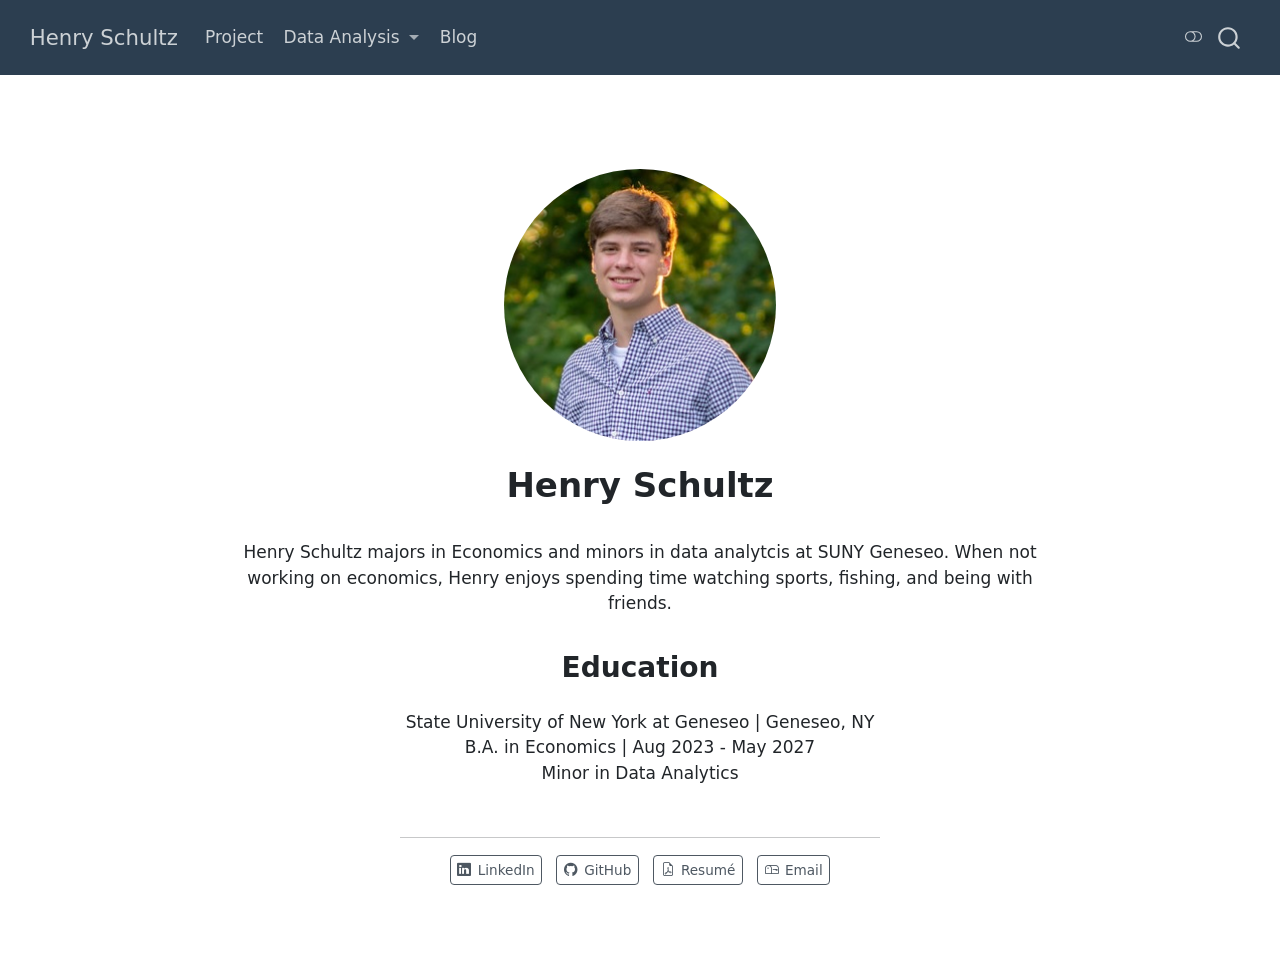
<file: index.html>
<!DOCTYPE html>
<html xmlns="http://www.w3.org/1999/xhtml" lang="en" xml:lang="en"><head>

<meta charset="utf-8">
<meta name="generator" content="quarto-1.10.18">

<meta name="viewport" content="width=device-width, initial-scale=1.0, user-scalable=yes">


<title>Henry Schultz</title>
<style>
/* Default styles provided by pandoc.
** See https://pandoc.org/MANUAL.html#variables-for-html for config info.
*/
span.smallcaps{font-variant: small-caps;}
div.columns{display: flex; gap: 1.5em;}
div.column{flex: auto;}
@media screen {
div.columns{gap: min(4vw, 1.5em);}
div.column{overflow-x: auto;}
}
div.hanging-indent{margin-left: 1.5em; text-indent: -1.5em;}
ul.task-list{list-style: none;}
ul.task-list li input[type="checkbox"] {
  width: 0.8em;
  margin: 0 0.8em 0.2em -1em; /* quarto-specific, see https://github.com/quarto-dev/quarto-cli/issues/4556 */ 
  vertical-align: middle;
}
</style>


<script src="site_libs/quarto-nav/quarto-nav.js"></script>
<script src="site_libs/clipboard/clipboard.min.js"></script>
<script src="site_libs/quarto-search/autocomplete.umd.js"></script>
<script src="site_libs/quarto-search/fuse.min.js"></script>
<script src="site_libs/quarto-search/quarto-search.js"></script>
<meta name="quarto:offset" content="./">
<script src="site_libs/quarto-html/quarto.js" type="module"></script>
<script src="site_libs/quarto-html/tabsets/tabsets.js" type="module"></script>
<script src="site_libs/quarto-html/popper.min.js"></script>
<script src="site_libs/quarto-html/tippy.umd.min.js"></script>
<link href="site_libs/quarto-html/tippy.css" rel="stylesheet">
<link href="site_libs/quarto-html/quarto-syntax-highlighting-eec68b17241c1efd3eae2de50d816e3e.css" rel="stylesheet" class="quarto-color-scheme" id="quarto-text-highlighting-styles">
<link href="site_libs/quarto-html/quarto-syntax-highlighting-dark-25dec783d6e1d11f8e0bba9e4fbb47f4.css" rel="stylesheet" class="quarto-color-scheme quarto-color-alternate" id="quarto-text-highlighting-styles">
<link href="site_libs/quarto-html/quarto-syntax-highlighting-eec68b17241c1efd3eae2de50d816e3e.css" rel="stylesheet" class="quarto-color-scheme-extra" id="quarto-text-highlighting-styles">
<script src="site_libs/bootstrap/bootstrap.min.js"></script>
<link href="site_libs/bootstrap/bootstrap-icons.css" rel="stylesheet">
<link href="site_libs/bootstrap/bootstrap-653c17f8f0248e86ad910f933ddf130a.min.css" rel="stylesheet" append-hash="true" class="quarto-color-scheme" id="quarto-bootstrap" data-mode="light">
<link href="site_libs/bootstrap/bootstrap-dark-c9e2ce5e9f89cee6dd7264bdc4586ad2.min.css" rel="stylesheet" append-hash="true" class="quarto-color-scheme quarto-color-alternate" id="quarto-bootstrap" data-mode="dark">
<link href="site_libs/bootstrap/bootstrap-653c17f8f0248e86ad910f933ddf130a.min.css" rel="stylesheet" append-hash="true" class="quarto-color-scheme-extra" id="quarto-bootstrap" data-mode="light">
<script id="quarto-search-options" type="application/json">{
  "location": "navbar",
  "copy-button": false,
  "collapse-after": 3,
  "panel-placement": "end",
  "type": "overlay",
  "limit": 50,
  "keyboard-shortcut": [
    "f",
    "/",
    "s"
  ],
  "show-item-context": false,
  "language": {
    "search-no-results-text": "No results",
    "search-matching-documents-text": "matching documents",
    "search-copy-link-title": "Copy link to search",
    "search-hide-matches-text": "Hide additional matches",
    "search-more-match-text": "more match in this document",
    "search-more-matches-text": "more matches in this document",
    "search-clear-button-title": "Clear",
    "search-text-placeholder": "",
    "search-detached-cancel-button-title": "Cancel",
    "search-submit-button-title": "Submit",
    "search-label": "Search"
  }
}</script>


<link rel="stylesheet" href="styles.css">
</head>

<body class="nav-fixed fullcontent quarto-light"><script id="quarto-html-before-body" type="application/javascript">
    const toggleBodyColorMode = (bsSheetEl) => {
      const mode = bsSheetEl.getAttribute("data-mode");
      const bodyEl = window.document.querySelector("body");
      if (mode === "dark") {
        bodyEl.classList.add("quarto-dark");
        bodyEl.classList.remove("quarto-light");
      } else {
        bodyEl.classList.add("quarto-light");
        bodyEl.classList.remove("quarto-dark");
      }
    }
    const toggleBodyColorPrimary = () => {
      const bsSheetEl = window.document.querySelector("link#quarto-bootstrap:not([rel=disabled-stylesheet])");
      if (bsSheetEl) {
        toggleBodyColorMode(bsSheetEl);
      }
    }
    const setColorSchemeToggle = (alternate) => {
      const toggles = window.document.querySelectorAll('.quarto-color-scheme-toggle');
      for (let i=0; i < toggles.length; i++) {
        const toggle = toggles[i];
        if (toggle) {
          if (alternate) {
            toggle.classList.add("alternate");
          } else {
            toggle.classList.remove("alternate");
          }
        }
      }
    };
    const toggleColorMode = (alternate) => {
      // Switch the stylesheets
      const primaryStylesheets = window.document.querySelectorAll('link.quarto-color-scheme:not(.quarto-color-alternate)');
      const alternateStylesheets = window.document.querySelectorAll('link.quarto-color-scheme.quarto-color-alternate');
      manageTransitions('#quarto-margin-sidebar .nav-link', false);
      if (alternate) {
        // note: dark is layered on light, we don't disable primary!
        enableStylesheet(alternateStylesheets);
        for (const sheetNode of alternateStylesheets) {
          if (sheetNode.id === "quarto-bootstrap") {
            toggleBodyColorMode(sheetNode);
          }
        }
      } else {
        disableStylesheet(alternateStylesheets);
        enableStylesheet(primaryStylesheets)
        toggleBodyColorPrimary();
      }
      manageTransitions('#quarto-margin-sidebar .nav-link', true);
      // Switch the toggles
      setColorSchemeToggle(alternate)
      // Hack to workaround the fact that safari doesn't
      // properly recolor the scrollbar when toggling (#1455)
      if (navigator.userAgent.indexOf('Safari') > 0 && navigator.userAgent.indexOf('Chrome') == -1) {
        manageTransitions("body", false);
        window.scrollTo(0, 1);
        setTimeout(() => {
          window.scrollTo(0, 0);
          manageTransitions("body", true);
        }, 40);
      }
    }
    const disableStylesheet = (stylesheets) => {
      for (let i=0; i < stylesheets.length; i++) {
        const stylesheet = stylesheets[i];
        stylesheet.rel = 'disabled-stylesheet';
      }
    }
    const enableStylesheet = (stylesheets) => {
      for (let i=0; i < stylesheets.length; i++) {
        const stylesheet = stylesheets[i];
        if(stylesheet.rel !== 'stylesheet') { // for Chrome, which will still FOUC without this check
          stylesheet.rel = 'stylesheet';
        }
      }
    }
    const manageTransitions = (selector, allowTransitions) => {
      const els = window.document.querySelectorAll(selector);
      for (let i=0; i < els.length; i++) {
        const el = els[i];
        if (allowTransitions) {
          el.classList.remove('notransition');
        } else {
          el.classList.add('notransition');
        }
      }
    }
    const isFileUrl = () => {
      return window.location.protocol === 'file:';
    }
    const hasAlternateSentinel = () => {
      let styleSentinel = getColorSchemeSentinel();
      if (styleSentinel !== null) {
        return styleSentinel === "alternate";
      } else {
        return false;
      }
    }
    const setStyleSentinel = (alternate) => {
      const value = alternate ? "alternate" : "default";
      if (!isFileUrl()) {
        window.localStorage.setItem("quarto-color-scheme", value);
      } else {
        localAlternateSentinel = value;
      }
    }
    const getColorSchemeSentinel = () => {
      if (!isFileUrl()) {
        const storageValue = window.localStorage.getItem("quarto-color-scheme");
        return storageValue != null ? storageValue : localAlternateSentinel;
      } else {
        return localAlternateSentinel;
      }
    }
    const toggleGiscusIfUsed = (isAlternate, darkModeDefault) => {
      const baseTheme = document.querySelector('#giscus-base-theme')?.value ?? 'light';
      const alternateTheme = document.querySelector('#giscus-alt-theme')?.value ?? 'dark';
      let newTheme = '';
      if(authorPrefersDark) {
        newTheme = isAlternate ? baseTheme : alternateTheme;
      } else {
        newTheme = isAlternate ? alternateTheme : baseTheme;
      }
      const changeGiscusTheme = () => {
        // From: https://github.com/giscus/giscus/issues/336
        const sendMessage = (message) => {
          const iframe = document.querySelector('iframe.giscus-frame');
          if (!iframe) return;
          iframe.contentWindow.postMessage({ giscus: message }, 'https://giscus.app');
        }
        sendMessage({
          setConfig: {
            theme: newTheme
          }
        });
      }
      const isGiscussLoaded = window.document.querySelector('iframe.giscus-frame') !== null;
      if (isGiscussLoaded) {
        changeGiscusTheme();
      }
    };
    const authorPrefersDark = false;
    const darkModeDefault = authorPrefersDark;
      document.querySelector('link#quarto-text-highlighting-styles.quarto-color-scheme-extra').rel = 'disabled-stylesheet';
      document.querySelector('link#quarto-bootstrap.quarto-color-scheme-extra').rel = 'disabled-stylesheet';
    let localAlternateSentinel = darkModeDefault ? 'alternate' : 'default';
    // Dark / light mode switch
    window.quartoToggleColorScheme = () => {
      // Read the current dark / light value
      let toAlternate = !hasAlternateSentinel();
      toggleColorMode(toAlternate);
      setStyleSentinel(toAlternate);
      toggleGiscusIfUsed(toAlternate, darkModeDefault);
      window.dispatchEvent(new Event('resize'));
    };
    // Switch to dark mode if need be
    if (hasAlternateSentinel()) {
      toggleColorMode(true);
    } else {
      toggleColorMode(false);
    }
  </script>

<div id="quarto-search-results"></div>
  <header id="quarto-header" class="headroom fixed-top">
    <nav class="navbar navbar-expand-lg " data-bs-theme="dark">
      <div class="navbar-container container-fluid">
      <div class="navbar-brand-container mx-auto">
    <a class="navbar-brand" href="./index.html">
    <span class="navbar-title">Henry Schultz</span>
    </a>
  </div>
            <div id="quarto-search" class="" title="Search"></div>
          <button class="navbar-toggler" type="button" data-bs-toggle="collapse" data-bs-target="#navbarCollapse" aria-controls="navbarCollapse" role="menu" aria-expanded="false" aria-label="Toggle navigation" onclick="if (window.quartoToggleHeadroom) { window.quartoToggleHeadroom(); }">
  <span class="navbar-toggler-icon"></span>
</button>
          <div class="collapse navbar-collapse" id="navbarCollapse">
            <ul class="navbar-nav navbar-nav-scroll me-auto">
  <li class="nav-item">
    <a class="nav-link" href="./danl-research-template.html"> 
<span class="menu-text">Project</span></a>
  </li>  
  <li class="nav-item dropdown ">
    <a class="nav-link dropdown-toggle" href="#" id="nav-menu-data-analysis" role="link" data-bs-toggle="dropdown" aria-expanded="false">
 <span class="menu-text">Data Analysis</span>
    </a>
    <ul class="dropdown-menu" aria-labelledby="nav-menu-data-analysis">    
        <li>
    <a class="dropdown-item" href="./notes/danl-ggplot.html">
 <span class="dropdown-text">Data Visualization with <code>ggplot</code></span></a>
  </li>  
        <li>
    <a class="dropdown-item" href="./notes/danl-dplyr.html">
 <span class="dropdown-text">Data Transformation with <code>dplyr</code></span></a>
  </li>  
    </ul>
  </li>
  <li class="nav-item">
    <a class="nav-link" href="./blog-listing.html"> 
<span class="menu-text">Blog</span></a>
  </li>  
</ul>
          </div> <!-- /navcollapse -->
            <div class="quarto-navbar-tools">
  <a href="" class="quarto-color-scheme-toggle quarto-navigation-tool  px-1" onclick="window.quartoToggleColorScheme(); return false;" title="Toggle dark mode"><i class="bi"></i></a>
</div>
      </div> <!-- /container-fluid -->
    </nav>
</header>
<!-- content -->
<div id="quarto-content" class="quarto-container page-columns page-rows-contents page-layout-article page-navbar">
<!-- sidebar -->
<!-- margin-sidebar -->
    
<!-- main -->
<div class="quarto-about-jolla">
  <img src="img/IMG_3311.jpg" class="about-image
  round " style="height: 16em; width: 16em;">
 <header id="title-block-header" class="quarto-title-block default">
<div class="quarto-title">
<h1 class="title">Henry Schultz</h1>
</div>
<div class="quarto-title-meta">
  </div>
</header><main class="content" id="quarto-document-content">

<p>Henry Schultz majors in Economics and minors in data analytcis at SUNY Geneseo. When not working on economics, Henry enjoys spending time watching sports, fishing, and being with friends.</p>
<section id="education" class="level2">
<h2 data-anchor-id="education">Education</h2>
<p>State University of New York at Geneseo | Geneseo, NY <br> B.A. in Economics | Aug 2023 - May 2027 <br> Minor in Data Analytics</p>
<!-- ## Experience -->
<!-- Starbucks Analytics | Data Analyst Intern | May 2025 - Aug 2025 -->


</section>
</main> 
  <hr class="about-sep">
   <div class="about-links">
  <a href="https://www.linkedin.com/in/henry-schultz-654b07329/" class="about-link" rel="" target="">
    <i class="bi bi-linkedin"></i>
     <span class="about-link-text">LinkedIn</span>
  </a>
  <a href="https://github.com/henryschultz004" class="about-link" rel="" target="">
    <i class="bi bi-github"></i>
     <span class="about-link-text">GitHub</span>
  </a>
  <a href="/Henry-Resume.pdf" class="about-link" rel="" target="_blank">
    <i class="bi bi-file-earmark-pdf"></i>
     <span class="about-link-text">Resumé</span>
  </a>
  <a href="mailto:hs30@geneseo.edu" class="about-link" rel="" target="">
    <i class="bi bi-mailbox"></i>
     <span class="about-link-text">Email</span>
  </a>
</div>
</div>
 <!-- /main -->
<script type="text/javascript" src="links.js"></script>
<script id="quarto-html-after-body" type="application/javascript">
  window.document.addEventListener("DOMContentLoaded", function (event) {
    // Ensure there is a toggle, if there isn't float one in the top right
    if (window.document.querySelector('.quarto-color-scheme-toggle') === null) {
      const a = window.document.createElement('a');
      a.classList.add('top-right');
      a.classList.add('quarto-color-scheme-toggle');
      a.href = "";
      a.onclick = function() { try { window.quartoToggleColorScheme(); } catch {} return false; };
      const i = window.document.createElement("i");
      i.classList.add('bi');
      a.appendChild(i);
      window.document.body.appendChild(a);
    }
    setColorSchemeToggle(hasAlternateSentinel())
    const isCodeAnnotation = (el) => {
      for (const clz of el.classList) {
        if (clz.startsWith('code-annotation-')) {                     
          return true;
        }
      }
      return false;
    }
    const onCopySuccess = function(e) {
      // button target
      const button = e.trigger;
      // don't keep focus
      button.blur();
      // flash "checked"
      button.classList.add('code-copy-button-checked');
      var currentTitle = button.getAttribute("title");
      button.setAttribute("title", "Copied!");
      let tooltip;
      if (window.bootstrap) {
        button.setAttribute("data-bs-toggle", "tooltip");
        button.setAttribute("data-bs-placement", "left");
        button.setAttribute("data-bs-title", "Copied!");
        tooltip = new bootstrap.Tooltip(button, 
          { trigger: "manual", 
            customClass: "code-copy-button-tooltip",
            offset: [0, -8]});
        tooltip.show();    
      }
      setTimeout(function() {
        if (tooltip) {
          tooltip.hide();
          button.removeAttribute("data-bs-title");
          button.removeAttribute("data-bs-toggle");
          button.removeAttribute("data-bs-placement");
        }
        button.setAttribute("title", currentTitle);
        button.classList.remove('code-copy-button-checked');
      }, 1000);
      // clear code selection
      e.clearSelection();
    }
    const getTextToCopy = function(trigger) {
      const outerScaffold = trigger.parentElement.cloneNode(true);
      const codeEl = outerScaffold.querySelector('code');
      for (const childEl of codeEl.children) {
        if (isCodeAnnotation(childEl)) {
          childEl.remove();
        }
      }
      return codeEl.innerText;
    }
    const clipboard = new window.ClipboardJS('.code-copy-button:not([data-in-quarto-modal])', {
      text: getTextToCopy
    });
    clipboard.on('success', onCopySuccess);
    if (window.document.getElementById('quarto-embedded-source-code-modal')) {
      const clipboardModal = new window.ClipboardJS('.code-copy-button[data-in-quarto-modal]', {
        text: getTextToCopy,
        container: window.document.getElementById('quarto-embedded-source-code-modal')
      });
      clipboardModal.on('success', onCopySuccess);
    }
      var localhostRegex = new RegExp(/^(?:http|https):\/\/localhost\:?[0-9]*\//);
      var mailtoRegex = new RegExp(/^mailto:/);
        var filterRegex = new RegExp('/' + window.location.host + '/');
      var isInternal = (href) => {
          return filterRegex.test(href) || localhostRegex.test(href) || mailtoRegex.test(href);
      }
      // Inspect non-navigation links and adorn them if external
     var links = window.document.querySelectorAll('a[href]:not(.nav-link):not(.navbar-brand):not(.toc-action):not(.sidebar-link):not(.sidebar-item-toggle):not(.pagination-link):not(.no-external):not([aria-hidden]):not(.dropdown-item):not(.quarto-navigation-tool):not(.about-link)');
      for (var i=0; i<links.length; i++) {
        const link = links[i];
        if (!isInternal(link.href)) {
          // undo the damage that might have been done by quarto-nav.js in the case of
          // links that we want to consider external
          if (link.dataset.originalHref !== undefined) {
            link.href = link.dataset.originalHref;
          }
        }
      }
    function tippyHover(el, contentFn, onTriggerFn, onUntriggerFn) {
      const config = {
        allowHTML: true,
        maxWidth: 500,
        delay: 100,
        arrow: false,
        appendTo: function(el) {
            return el.parentElement;
        },
        interactive: true,
        interactiveBorder: 10,
        theme: 'quarto',
        placement: 'bottom-start',
      };
      if (contentFn) {
        config.content = contentFn;
      }
      if (onTriggerFn) {
        config.onTrigger = onTriggerFn;
      }
      if (onUntriggerFn) {
        config.onUntrigger = onUntriggerFn;
      }
      window.tippy(el, config); 
    }
    const noterefs = window.document.querySelectorAll('a[role="doc-noteref"]');
    for (var i=0; i<noterefs.length; i++) {
      const ref = noterefs[i];
      tippyHover(ref, function() {
        // use id or data attribute instead here
        let href = ref.getAttribute('data-footnote-href') || ref.getAttribute('href');
        try { href = new URL(href).hash; } catch {}
        const id = href.replace(/^#\/?/, "");
        const note = window.document.getElementById(id);
        if (note) {
          return note.innerHTML;
        } else {
          return "";
        }
      });
    }
    const xrefs = window.document.querySelectorAll('a.quarto-xref');
    const processXRef = (id, note) => {
      // Strip column container classes
      const stripColumnClz = (el) => {
        el.classList.remove("page-full", "page-columns");
        if (el.children) {
          for (const child of el.children) {
            stripColumnClz(child);
          }
        }
      }
      stripColumnClz(note)
      if (id === null || id.startsWith('sec-')) {
        // Special case sections, only their first couple elements
        const container = document.createElement("div");
        if (note.children && note.children.length > 2) {
          container.appendChild(note.children[0].cloneNode(true));
          for (let i = 1; i < note.children.length; i++) {
            const child = note.children[i];
            if (child.tagName === "P" && child.innerText === "") {
              continue;
            } else {
              container.appendChild(child.cloneNode(true));
              break;
            }
          }
          if (window.Quarto?.typesetMath) {
            window.Quarto.typesetMath(container);
          }
          return container.innerHTML
        } else {
          if (window.Quarto?.typesetMath) {
            window.Quarto.typesetMath(note);
          }
          return note.innerHTML;
        }
      } else {
        // Remove any anchor links if they are present
        const anchorLink = note.querySelector('a.anchorjs-link');
        if (anchorLink) {
          anchorLink.remove();
        }
        if (window.Quarto?.typesetMath) {
          window.Quarto.typesetMath(note);
        }
        if (note.classList.contains("callout")) {
          return note.outerHTML;
        } else {
          return note.innerHTML;
        }
      }
    }
    for (var i=0; i<xrefs.length; i++) {
      const xref = xrefs[i];
      tippyHover(xref, undefined, function(instance) {
        instance.disable();
        let url = xref.getAttribute('href');
        let hash = undefined; 
        if (url.startsWith('#')) {
          hash = url;
        } else {
          try { hash = new URL(url).hash; } catch {}
        }
        if (hash) {
          const id = hash.replace(/^#\/?/, "");
          const note = window.document.getElementById(id);
          if (note !== null) {
            try {
              const html = processXRef(id, note.cloneNode(true));
              instance.setContent(html);
            } finally {
              instance.enable();
              instance.show();
            }
          } else {
            // See if we can fetch this
            fetch(url.split('#')[0])
            .then(res => res.text())
            .then(html => {
              const parser = new DOMParser();
              const htmlDoc = parser.parseFromString(html, "text/html");
              const note = htmlDoc.getElementById(id);
              if (note !== null) {
                const html = processXRef(id, note);
                instance.setContent(html);
              } 
            }).finally(() => {
              instance.enable();
              instance.show();
            });
          }
        } else {
          // See if we can fetch a full url (with no hash to target)
          // This is a special case and we should probably do some content thinning / targeting
          fetch(url)
          .then(res => res.text())
          .then(html => {
            const parser = new DOMParser();
            const htmlDoc = parser.parseFromString(html, "text/html");
            const note = htmlDoc.querySelector('main.content');
            if (note !== null) {
              // This should only happen for chapter cross references
              // (since there is no id in the URL)
              // remove the first header
              if (note.children.length > 0 && note.children[0].tagName === "HEADER") {
                note.children[0].remove();
              }
              const html = processXRef(null, note);
              instance.setContent(html);
            } 
          }).finally(() => {
            instance.enable();
            instance.show();
          });
        }
      }, function(instance) {
      });
    }
        let selectedAnnoteEl;
        const selectorForAnnotation = ( cell, annotation) => {
          let cellAttr = 'data-code-cell="' + cell + '"';
          let lineAttr = 'data-code-annotation="' +  annotation + '"';
          const selector = 'span[' + cellAttr + '][' + lineAttr + ']';
          return selector;
        }
        const selectCodeLines = (annoteEl) => {
          const doc = window.document;
          const targetCell = annoteEl.getAttribute("data-target-cell");
          const targetAnnotation = annoteEl.getAttribute("data-target-annotation");
          const annoteSpan = window.document.querySelector(selectorForAnnotation(targetCell, targetAnnotation));
          const lines = annoteSpan.getAttribute("data-code-lines").split(",");
          const lineIds = lines.map((line) => {
            return targetCell + "-" + line;
          })
          let top = null;
          let height = null;
          let parent = null;
          if (lineIds.length > 0) {
              //compute the position of the single el (top and bottom and make a div)
              const el = window.document.getElementById(lineIds[0]);
              top = el.offsetTop;
              height = el.offsetHeight;
              parent = el.parentElement.parentElement;
            if (lineIds.length > 1) {
              const lastEl = window.document.getElementById(lineIds[lineIds.length - 1]);
              const bottom = lastEl.offsetTop + lastEl.offsetHeight;
              height = bottom - top;
            }
            if (top !== null && height !== null && parent !== null) {
              // cook up a div (if necessary) and position it 
              let div = window.document.getElementById("code-annotation-line-highlight");
              if (div === null) {
                div = window.document.createElement("div");
                div.setAttribute("id", "code-annotation-line-highlight");
                div.style.position = 'absolute';
                parent.appendChild(div);
              }
              div.style.top = top - 2 + "px";
              div.style.height = height + 4 + "px";
              div.style.left = 0;
              let gutterDiv = window.document.getElementById("code-annotation-line-highlight-gutter");
              if (gutterDiv === null) {
                gutterDiv = window.document.createElement("div");
                gutterDiv.setAttribute("id", "code-annotation-line-highlight-gutter");
                gutterDiv.style.position = 'absolute';
                const codeCell = window.document.getElementById(targetCell);
                const gutter = codeCell.querySelector('.code-annotation-gutter');
                gutter.appendChild(gutterDiv);
              }
              gutterDiv.style.top = top - 2 + "px";
              gutterDiv.style.height = height + 4 + "px";
            }
            selectedAnnoteEl = annoteEl;
          }
        };
        const unselectCodeLines = () => {
          const elementsIds = ["code-annotation-line-highlight", "code-annotation-line-highlight-gutter"];
          elementsIds.forEach((elId) => {
            const div = window.document.getElementById(elId);
            if (div) {
              div.remove();
            }
          });
          selectedAnnoteEl = undefined;
        };
          // Handle positioning of the toggle
      window.addEventListener(
        "resize",
        throttle(() => {
          elRect = undefined;
          if (selectedAnnoteEl) {
            selectCodeLines(selectedAnnoteEl);
          }
        }, 10)
      );
      function throttle(fn, ms) {
      let throttle = false;
      let timer;
        return (...args) => {
          if(!throttle) { // first call gets through
              fn.apply(this, args);
              throttle = true;
          } else { // all the others get throttled
              if(timer) clearTimeout(timer); // cancel #2
              timer = setTimeout(() => {
                fn.apply(this, args);
                timer = throttle = false;
              }, ms);
          }
        };
      }
        // Attach click handler to the DT
        const annoteDls = window.document.querySelectorAll('dt[data-target-cell]');
        for (const annoteDlNode of annoteDls) {
          annoteDlNode.addEventListener('click', (event) => {
            const clickedEl = event.target;
            if (clickedEl !== selectedAnnoteEl) {
              unselectCodeLines();
              const activeEl = window.document.querySelector('dt[data-target-cell].code-annotation-active');
              if (activeEl) {
                activeEl.classList.remove('code-annotation-active');
              }
              selectCodeLines(clickedEl);
              clickedEl.classList.add('code-annotation-active');
            } else {
              // Unselect the line
              unselectCodeLines();
              clickedEl.classList.remove('code-annotation-active');
            }
          });
        }
    const findCites = (el) => {
      const parentEl = el.parentElement;
      if (parentEl) {
        const cites = parentEl.dataset.cites;
        if (cites) {
          return {
            el,
            cites: cites.split(' ')
          };
        } else {
          return findCites(el.parentElement)
        }
      } else {
        return undefined;
      }
    };
    var bibliorefs = window.document.querySelectorAll('a[role="doc-biblioref"]');
    for (var i=0; i<bibliorefs.length; i++) {
      const ref = bibliorefs[i];
      const citeInfo = findCites(ref);
      if (citeInfo) {
        tippyHover(citeInfo.el, function() {
          var popup = window.document.createElement('div');
          citeInfo.cites.forEach(function(cite) {
            var citeDiv = window.document.createElement('div');
            citeDiv.classList.add('hanging-indent');
            citeDiv.classList.add('csl-entry');
            var biblioDiv = window.document.getElementById('ref-' + cite);
            if (biblioDiv) {
              citeDiv.innerHTML = biblioDiv.innerHTML;
            }
            popup.appendChild(citeDiv);
          });
          return popup.innerHTML;
        });
      }
    }
  });
  </script>
</div> <!-- /content -->




</body></html>
</file>
<file: site_libs/quarto-html/tippy.css>
.tippy-box[data-animation=fade][data-state=hidden]{opacity:0}[data-tippy-root]{max-width:calc(100vw - 10px)}.tippy-box{position:relative;background-color:#333;color:#fff;border-radius:4px;font-size:14px;line-height:1.4;white-space:normal;outline:0;transition-property:transform,visibility,opacity}.tippy-box[data-placement^=top]>.tippy-arrow{bottom:0}.tippy-box[data-placement^=top]>.tippy-arrow:before{bottom:-7px;left:0;border-width:8px 8px 0;border-top-color:initial;transform-origin:center top}.tippy-box[data-placement^=bottom]>.tippy-arrow{top:0}.tippy-box[data-placement^=bottom]>.tippy-arrow:before{top:-7px;left:0;border-width:0 8px 8px;border-bottom-color:initial;transform-origin:center bottom}.tippy-box[data-placement^=left]>.tippy-arrow{right:0}.tippy-box[data-placement^=left]>.tippy-arrow:before{border-width:8px 0 8px 8px;border-left-color:initial;right:-7px;transform-origin:center left}.tippy-box[data-placement^=right]>.tippy-arrow{left:0}.tippy-box[data-placement^=right]>.tippy-arrow:before{left:-7px;border-width:8px 8px 8px 0;border-right-color:initial;transform-origin:center right}.tippy-box[data-inertia][data-state=visible]{transition-timing-function:cubic-bezier(.54,1.5,.38,1.11)}.tippy-arrow{width:16px;height:16px;color:#333}.tippy-arrow:before{content:"";position:absolute;border-color:transparent;border-style:solid}.tippy-content{position:relative;padding:5px 9px;z-index:1}
</file>
<file: site_libs/quarto-html/quarto-syntax-highlighting-eec68b17241c1efd3eae2de50d816e3e.css>
/* quarto syntax highlight colors */
:root {
  --quarto-hl-al-color: #95da4c;
  --quarto-hl-an-color: #50a14f;
  --quarto-hl-at-color: #a626a4;
  --quarto-hl-bn-color: #986801;
  --quarto-hl-bu-color: #a626a4;
  --quarto-hl-ch-color: #50a14f;
  --quarto-hl-co-color: #a0a1a7;
  --quarto-hl-cv-color: #e45649;
  --quarto-hl-cn-color: #986801;
  --quarto-hl-cf-color: #a626a4;
  --quarto-hl-dt-color: #a626a4;
  --quarto-hl-dv-color: #986801;
  --quarto-hl-do-color: #e45649;
  --quarto-hl-er-color: #f44747;
  --quarto-hl-ex-color: #4078f2;
  --quarto-hl-fl-color: #986801;
  --quarto-hl-fu-color: #4078f2;
  --quarto-hl-im-color: #50a14f;
  --quarto-hl-in-color: #c45b00;
  --quarto-hl-kw-color: #a626a4;
  --quarto-hl-op-color: #a626a4;
  --quarto-hl-pp-color: #a626a4;
  --quarto-hl-re-color: #2980b9;
  --quarto-hl-sc-color: #0184bc;
  --quarto-hl-ss-color: #da4453;
  --quarto-hl-st-color: #50a14f;
  --quarto-hl-va-color: #e45649;
  --quarto-hl-vs-color: #da4453;
  --quarto-hl-wa-color: #da4453;
}

/* other quarto variables */
:root {
  --quarto-font-monospace: SFMono-Regular, Menlo, Monaco, Consolas, "Liberation Mono", "Courier New", monospace;
}

/* syntax highlight based on Pandoc's rules */
pre > code.sourceCode > span {
  color: #383a42;
}

code.sourceCode > span {
  color: #383a42;
}

div.sourceCode,
div.sourceCode pre.sourceCode {
  color: #383a42;
}

/* Normal */
code span {
  color: #383a42;
}

/* Alert */
code span.al {
  background-color: #4d1f24;
  font-weight: bold;
  color: #95da4c;
}

/* Annotation */
code span.an {
  color: #50a14f;
}

/* Attribute */
code span.at {
  color: #a626a4;
}

/* BaseN */
code span.bn {
  color: #986801;
}

/* BuiltIn */
code span.bu {
  color: #a626a4;
}

/* ControlFlow */
code span.cf {
  color: #a626a4;
}

/* Char */
code span.ch {
  color: #50a14f;
}

/* Constant */
code span.cn {
  color: #986801;
}

/* Comment */
code span.co {
  font-style: italic;
  color: #a0a1a7;
}

/* CommentVar */
code span.cv {
  font-style: italic;
  color: #e45649;
}

/* Documentation */
code span.do {
  color: #e45649;
}

/* DataType */
code span.dt {
  color: #a626a4;
}

/* DecVal */
code span.dv {
  color: #986801;
}

/* Error */
code span.er {
  color: #f44747;
  text-decoration: underline;
}

/* Extension */
code span.ex {
  font-weight: bold;
  color: #4078f2;
}

/* Float */
code span.fl {
  color: #986801;
}

/* Function */
code span.fu {
  color: #4078f2;
}

/* Import */
code span.im {
  color: #50a14f;
}

/* Information */
code span.in {
  color: #c45b00;
}

/* Keyword */
code span.kw {
  color: #a626a4;
}

/* Operator */
code span.op {
  color: #a626a4;
}

/* Preprocessor */
code span.pp {
  color: #a626a4;
}

/* RegionMarker */
code span.re {
  background-color: #153042;
  color: #2980b9;
}

/* SpecialChar */
code span.sc {
  color: #0184bc;
}

/* SpecialString */
code span.ss {
  color: #da4453;
}

/* String */
code span.st {
  color: #50a14f;
}

/* Variable */
code span.va {
  color: #e45649;
}

/* VerbatimString */
code span.vs {
  color: #da4453;
}

/* Warning */
code span.wa {
  color: #da4453;
}

.prevent-inlining {
  content: "</";
}

/*# sourceMappingURL=02661fbacfa289bc94e36756b94767a8.css.map */
</file>
<file: site_libs/quarto-html/quarto-syntax-highlighting-dark-25dec783d6e1d11f8e0bba9e4fbb47f4.css>
/* quarto syntax highlight colors */
:root {
  --quarto-hl-al-color: #95da4c;
  --quarto-hl-an-color: #98c379;
  --quarto-hl-at-color: #c678dd;
  --quarto-hl-bn-color: #d19a66;
  --quarto-hl-bu-color: #c678dd;
  --quarto-hl-ch-color: #98c379;
  --quarto-hl-co-color: #5c6370;
  --quarto-hl-cv-color: #e06c75;
  --quarto-hl-cn-color: #d19a66;
  --quarto-hl-cf-color: #c678dd;
  --quarto-hl-dt-color: #c678dd;
  --quarto-hl-dv-color: #d19a66;
  --quarto-hl-do-color: #a43340;
  --quarto-hl-er-color: #f44747;
  --quarto-hl-ex-color: #61afef;
  --quarto-hl-fl-color: #d19a66;
  --quarto-hl-fu-color: #61afef;
  --quarto-hl-im-color: #98c379;
  --quarto-hl-in-color: #c45b00;
  --quarto-hl-kw-color: #c678dd;
  --quarto-hl-op-color: #c678dd;
  --quarto-hl-pp-color: #c678dd;
  --quarto-hl-re-color: #2980b9;
  --quarto-hl-sc-color: #56b6c2;
  --quarto-hl-ss-color: #da4453;
  --quarto-hl-st-color: #98c379;
  --quarto-hl-va-color: #e06c75;
  --quarto-hl-vs-color: #da4453;
  --quarto-hl-wa-color: #da4453;
}

/* other quarto variables */
:root {
  --quarto-font-monospace: SFMono-Regular, Menlo, Monaco, Consolas, "Liberation Mono", "Courier New", monospace;
}

/* syntax highlight based on Pandoc's rules */
pre > code.sourceCode > span {
  color: #abb2bf;
}

code.sourceCode > span {
  color: #abb2bf;
}

div.sourceCode,
div.sourceCode pre.sourceCode {
  color: #abb2bf;
}

/* Normal */
code span {
  color: #abb2bf;
}

/* Alert */
code span.al {
  background-color: #4d1f24;
  font-weight: bold;
  color: #95da4c;
}

/* Annotation */
code span.an {
  color: #98c379;
}

/* Attribute */
code span.at {
  color: #c678dd;
}

/* BaseN */
code span.bn {
  color: #d19a66;
}

/* BuiltIn */
code span.bu {
  color: #c678dd;
}

/* ControlFlow */
code span.cf {
  color: #c678dd;
}

/* Char */
code span.ch {
  color: #98c379;
}

/* Constant */
code span.cn {
  color: #d19a66;
}

/* Comment */
code span.co {
  font-style: italic;
  color: #5c6370;
}

/* CommentVar */
code span.cv {
  font-style: italic;
  color: #e06c75;
}

/* Documentation */
code span.do {
  color: #a43340;
}

/* DataType */
code span.dt {
  color: #c678dd;
}

/* DecVal */
code span.dv {
  color: #d19a66;
}

/* Error */
code span.er {
  color: #f44747;
  text-decoration: underline;
}

/* Extension */
code span.ex {
  font-weight: bold;
  color: #61afef;
}

/* Float */
code span.fl {
  color: #d19a66;
}

/* Function */
code span.fu {
  color: #61afef;
}

/* Import */
code span.im {
  color: #98c379;
}

/* Information */
code span.in {
  color: #c45b00;
}

/* Keyword */
code span.kw {
  color: #c678dd;
}

/* Operator */
code span.op {
  color: #c678dd;
}

/* Preprocessor */
code span.pp {
  color: #c678dd;
}

/* RegionMarker */
code span.re {
  background-color: #153042;
  color: #2980b9;
}

/* SpecialChar */
code span.sc {
  color: #56b6c2;
}

/* SpecialString */
code span.ss {
  color: #da4453;
}

/* String */
code span.st {
  color: #98c379;
}

/* Variable */
code span.va {
  color: #e06c75;
}

/* VerbatimString */
code span.vs {
  color: #da4453;
}

/* Warning */
code span.wa {
  color: #da4453;
}

.prevent-inlining {
  content: "</";
}

/*# sourceMappingURL=e4e0eb0752517428f6941294ecd20eb4.css.map */
</file>
<file: styles.css>
/* css styles */

.nav-title{
  font-family: fantasy
}

/* to fix the width of body and navbar with invisible scrollbar */
::-webkit-scrollbar {
    width: 0px;
}

.navbar {
    height: 75px; /* Adjust the height as needed */
}
</file>
